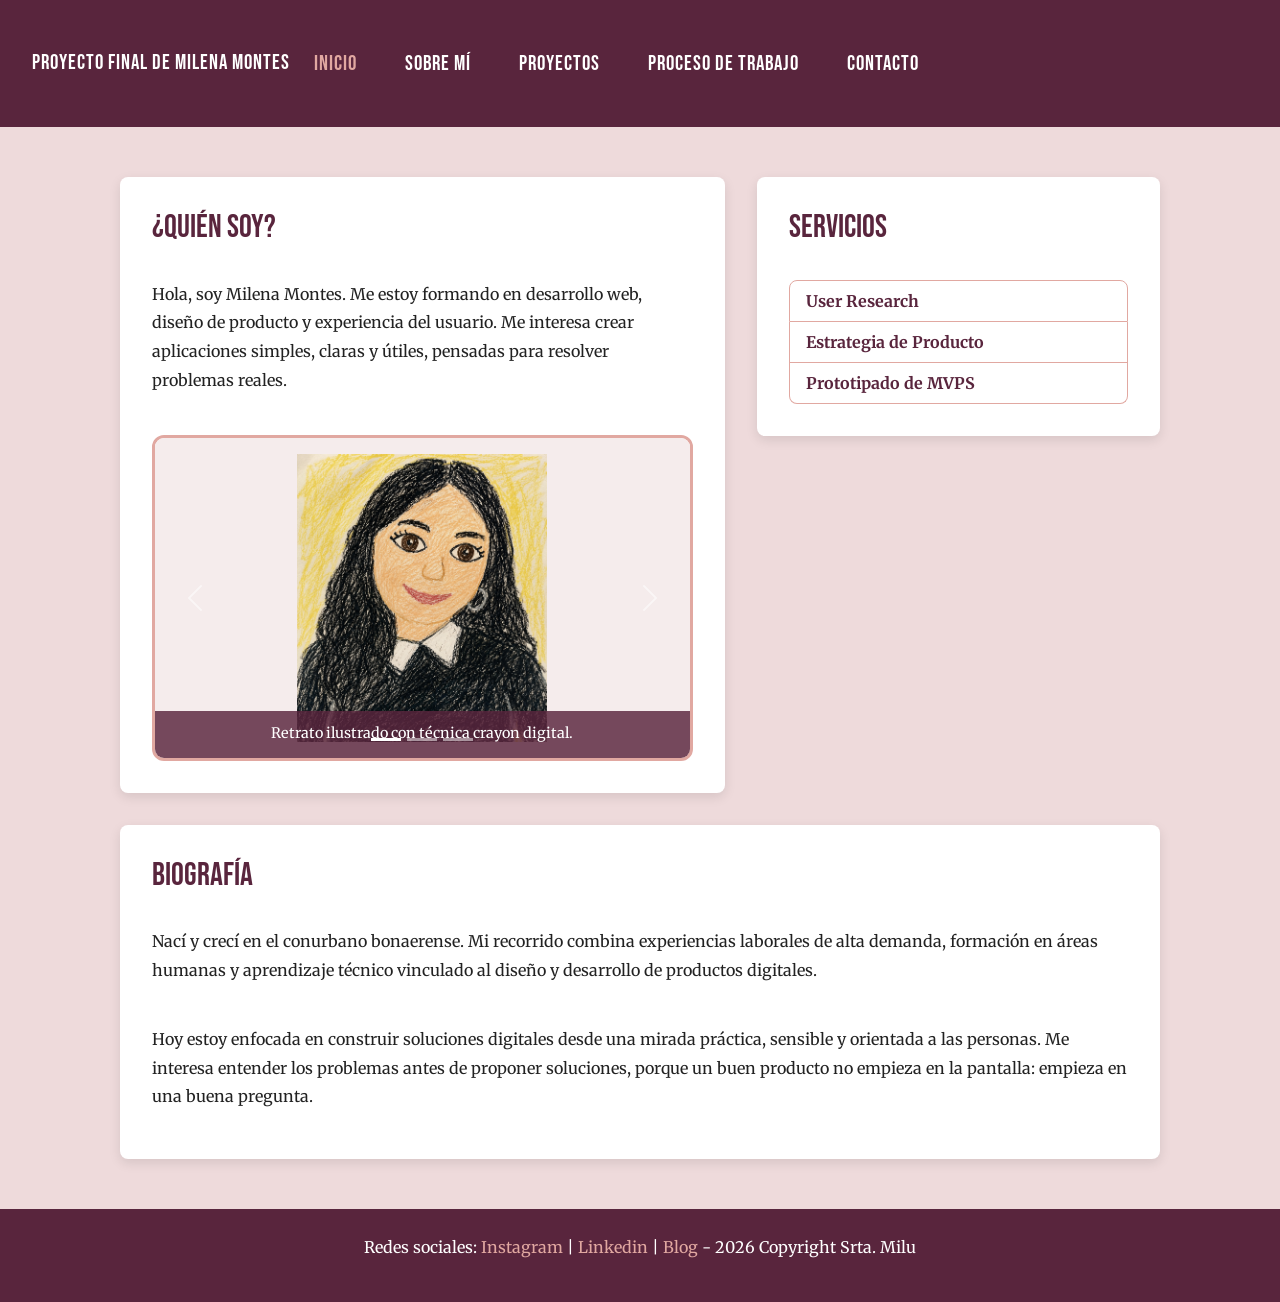
<file: index.html>
<!DOCTYPE html>
<html lang="es">

<head>

    <meta charset="UTF-8">
    <meta name="viewport" content="width=device-width, initial-scale=1.0">

    <title>Web del Proyecto Final de Srta. Milu</title>

    <link href="https://cdn.jsdelivr.net/npm/bootstrap@5.3.3/dist/css/bootstrap.min.css" rel="stylesheet">
    <link rel="stylesheet" href="./styles/styles.css">

</head>

<body>

    <header class="header">

        <nav class="navbar navbar-expand-lg nav-lista" data-bs-theme="dark">
            <div class="container-fluid">
                <a class="navbar-brand header-titulo" href="#">Proyecto final de Milena Montes</a>

                <button class="navbar-toggler" type="button" data-bs-toggle="collapse" data-bs-target="#navbarPrincipal" aria-controls="navbarPrincipal" aria-expanded="false" aria-label="Abrir navegación">
                    <span class="navbar-toggler-icon"></span>
                </button>

                <div class="collapse navbar-collapse" id="navbarPrincipal">
                    <ul class="navbar-nav ms-auto">
                        <li class="nav-item"><a class="nav-link active" aria-current="page" href="#">Inicio</a></li>
                        <li class="nav-item"><a class="nav-link" href="./pages/sobremi.html">Sobre Mí</a></li>
                        <li class="nav-item"><a class="nav-link" href="./pages/proyectos.html">Proyectos</a></li>
                        <li class="nav-item"><a class="nav-link" href="./pages/procesodetrabajo.html">Proceso de Trabajo</a></li>
                        <li class="nav-item"><a class="nav-link" href="./pages/contacto.html">Contacto</a></li>
                    </ul>
                </div>
            </div>
        </nav>

    </header>

    <main class="home-grid">
        <section class="contenido-box home-presentacion">

            <h2>¿Quién soy?</h2>

            <p>
                Hola, soy Milena Montes. Me estoy formando en desarrollo web, diseño de producto y experiencia del usuario.
                Me interesa crear aplicaciones simples, claras y útiles, pensadas para resolver problemas reales.
            </p>

            <div id="galeriaHome" class="carousel slide galeria-carousel" data-bs-ride="carousel">
                <div class="carousel-indicators">
                    <button type="button" data-bs-target="#galeriaHome" data-bs-slide-to="0" class="active" aria-current="true" aria-label="Retrato ilustrado"></button>
                    <button type="button" data-bs-target="#galeriaHome" data-bs-slide-to="1" aria-label="Fotografía con guitarra"></button>
                    <button type="button" data-bs-target="#galeriaHome" data-bs-slide-to="2" aria-label="Etapas del proceso"></button>
                </div>

                <div class="carousel-inner">
                    <div class="carousel-item active">
                        <img src="./assets/doodle-selfie.png" class="d-block w-100" alt="Ilustración estilo doodle de Milena Montes">
                        <div class="carousel-caption">
                            <p>Retrato ilustrado con técnica crayon digital.</p>
                        </div>
                    </div>

                    <div class="carousel-item">
                        <img src="./assets/milu_guitarra.jpeg" class="d-block w-100" alt="Fotografía de Milena con su guitarra clásica">
                        <div class="carousel-caption">
                            <p>Un momento personal vinculado a la música.</p>
                        </div>
                    </div>

                    <div class="carousel-item">
                        <img src="./assets/etapas-proceso.png" class="d-block w-100" alt="Representación gráfica del proceso de diseño de una solución digital">
                        <div class="carousel-caption">
                            <p>Etapas para diseñar soluciones digitales.</p>
                        </div>
                    </div>
                </div>

                <button class="carousel-control-prev" type="button" data-bs-target="#galeriaHome" data-bs-slide="prev">
                    <span class="carousel-control-prev-icon" aria-hidden="true"></span>
                    <span class="visually-hidden">Anterior</span>
                </button>

                <button class="carousel-control-next" type="button" data-bs-target="#galeriaHome" data-bs-slide="next">
                    <span class="carousel-control-next-icon" aria-hidden="true"></span>
                    <span class="visually-hidden">Siguiente</span>
                </button>
            </div>

        </section>

        <section class="contenido-box home-biografia">

            <h2>Biografía</h2>

            <p>
                Nací y crecí en el conurbano bonaerense. Mi recorrido combina experiencias laborales de alta demanda,
                formación en áreas humanas y aprendizaje técnico vinculado al diseño y desarrollo de productos digitales.
            </p>

            <p>
                Hoy estoy enfocada en construir soluciones digitales desde una mirada práctica, sensible y orientada a las personas.
                Me interesa entender los problemas antes de proponer soluciones, porque un buen producto no empieza en la pantalla:
                empieza en una buena pregunta.
            </p>

        </section>

        <section class="contenido-box home-servicios">

            <h2>Servicios</h2>

            <div class="list-group servicios-lista">
                <span class="list-group-item">User Research</span>
                <span class="list-group-item">Estrategia de Producto</span>
                <span class="list-group-item">Prototipado de MVPS</span>
            </div>

        </section>

    </main>

    <footer class="footer">

        <p class="footer-texto">
            Redes sociales:
            <a href="https://instagram.com/srtamilu">Instagram</a> |
            <a href="https://linkedin.com/in/milena-montes">Linkedin</a> |
            <a href="https://elmovimiento.vercel.app">Blog</a>
            - 2026 Copyright Srta. Milu
        </p>

    </footer>

    <script src="https://cdn.jsdelivr.net/npm/bootstrap@5.3.3/dist/js/bootstrap.bundle.min.js"></script>

</body>

</html>
</file>
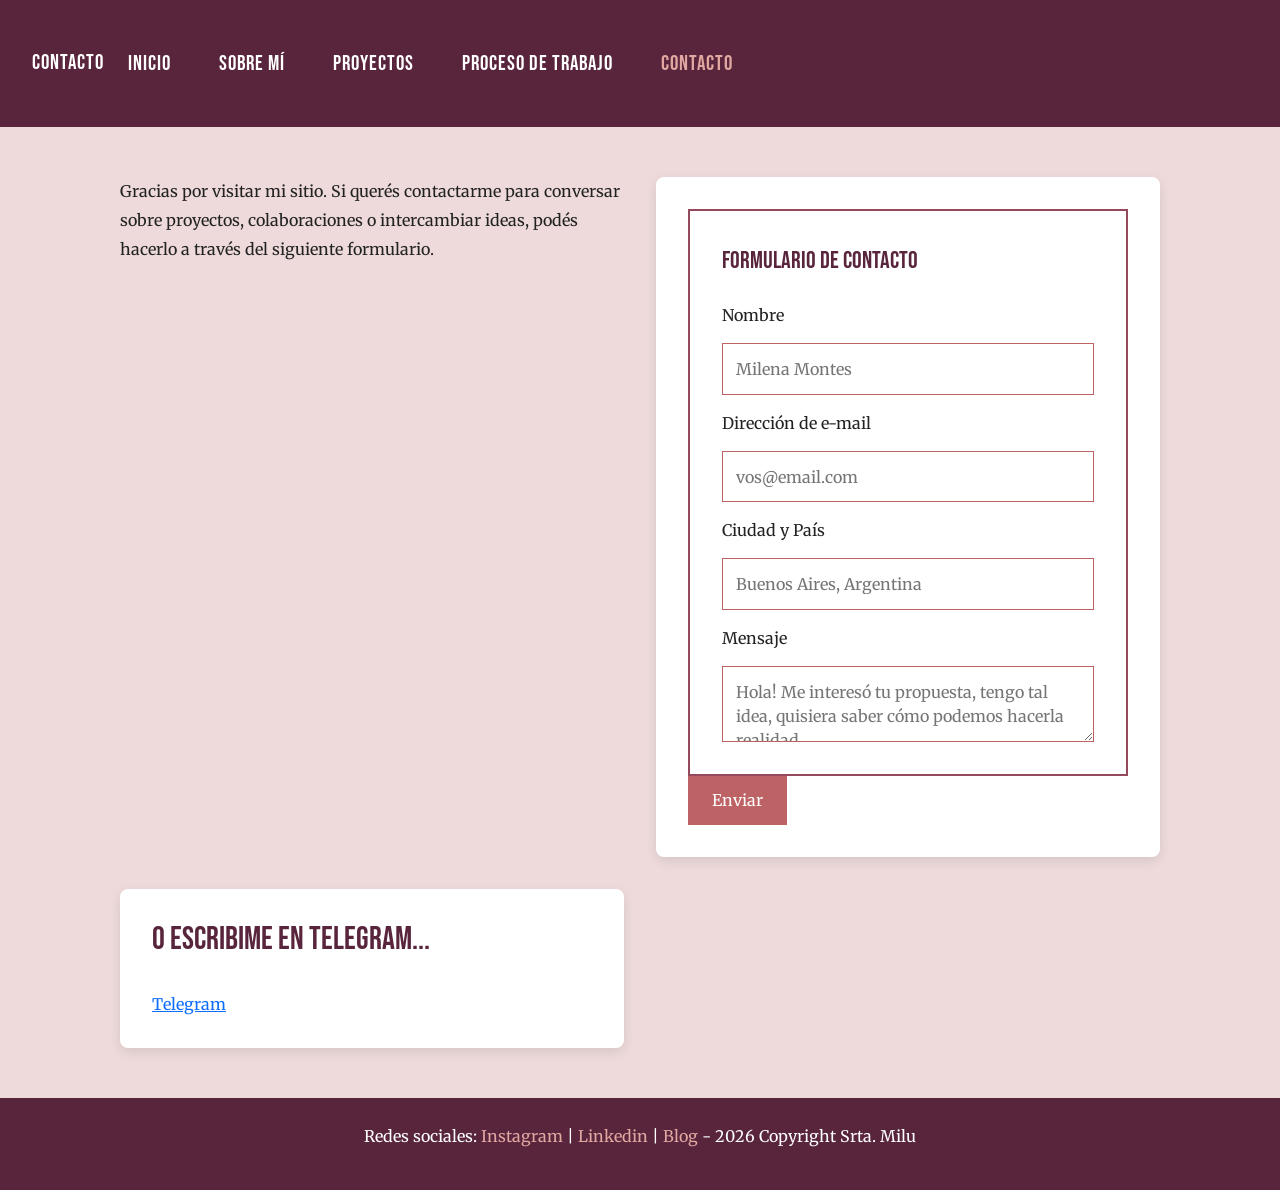
<file: pages/contacto.html>
<!DOCTYPE html>
<html lang="es">

<head>

    <meta charset="UTF-8">
    <meta name="viewport" content="width=device-width, initial-scale=1.0">

    <title>Web del Proyecto Final de Srta. Milu</title>

    <link href="https://cdn.jsdelivr.net/npm/bootstrap@5.3.3/dist/css/bootstrap.min.css" rel="stylesheet">
    <link rel="stylesheet" href="../styles/styles.css">

</head>

<body>

    <header class="header">

        <nav class="navbar navbar-expand-lg nav-lista" data-bs-theme="dark">
            <div class="container-fluid">
                <a class="navbar-brand header-titulo" href="../index.html">Contacto</a>

                <button class="navbar-toggler" type="button" data-bs-toggle="collapse" data-bs-target="#navbarPrincipal" aria-controls="navbarPrincipal" aria-expanded="false" aria-label="Abrir navegación">
                    <span class="navbar-toggler-icon"></span>
                </button>

                <div class="collapse navbar-collapse" id="navbarPrincipal">
                    <ul class="navbar-nav ms-auto">
                        <li class="nav-item"><a class="nav-link" href="../index.html">Inicio</a></li>
                        <li class="nav-item"><a class="nav-link" href="./sobremi.html">Sobre Mí</a></li>
                        <li class="nav-item"><a class="nav-link" href="./proyectos.html">Proyectos</a></li>
                        <li class="nav-item"><a class="nav-link" href="./procesodetrabajo.html">Proceso de Trabajo</a></li>
                        <li class="nav-item"><a class="nav-link active" aria-current="page" href="#">Contacto</a></li>
                    </ul>
                </div>
            </div>
        </nav>

    </header>

    <main>

        <p>
            Gracias por visitar mi sitio. Si querés contactarme para conversar sobre proyectos,
            colaboraciones o intercambiar ideas, podés hacerlo a través del siguiente formulario.
        </p>

        <section class="contenido-box">

            <form>

                <fieldset>

                    <legend class="form-titulo">Formulario de Contacto</legend>

                    <label for="form_name">Nombre</label>
                    <input type="text" id="form_name" placeholder="Milena Montes" required>

                    <label for="form_mail">Dirección de e-mail</label>
                    <input type="email" name="" id="form_mail" placeholder="vos@email.com" required>

                    <label for="form_ubi">Ciudad y País</label>
                    <input type="text" id="form_ubi" placeholder="Buenos Aires, Argentina">

                    <label for="form_mensage">Mensaje</label>
                    <textarea name="" id="form_mensage" placeholder="Hola! Me interesó tu propuesta, tengo tal idea, quisiera saber cómo podemos hacerla realidad." required></textarea>
                </fieldset>

                <input type="submit" value="Enviar">

            </form>

        </section>

        <section class="contenido-box">
            <h2>O escribime en Telegram...</h2>
            <a href="https://t.me/senioritamilu">Telegram</a>
        </section>

    </main>

    <footer class="footer">

        <p class="footer-texto">
            Redes sociales:
            <a href="https://instagram.com/srtamilu">Instagram</a> |
            <a href="https://linkedin.com/in/milena-montes">Linkedin</a> |
            <a href="https://elmovimiento.vercel.app">Blog</a>
            - 2026 Copyright Srta. Milu
        </p>

    </footer>

    <script src="https://cdn.jsdelivr.net/npm/bootstrap@5.3.3/dist/js/bootstrap.bundle.min.js"></script>

</body>

</html>
</file>
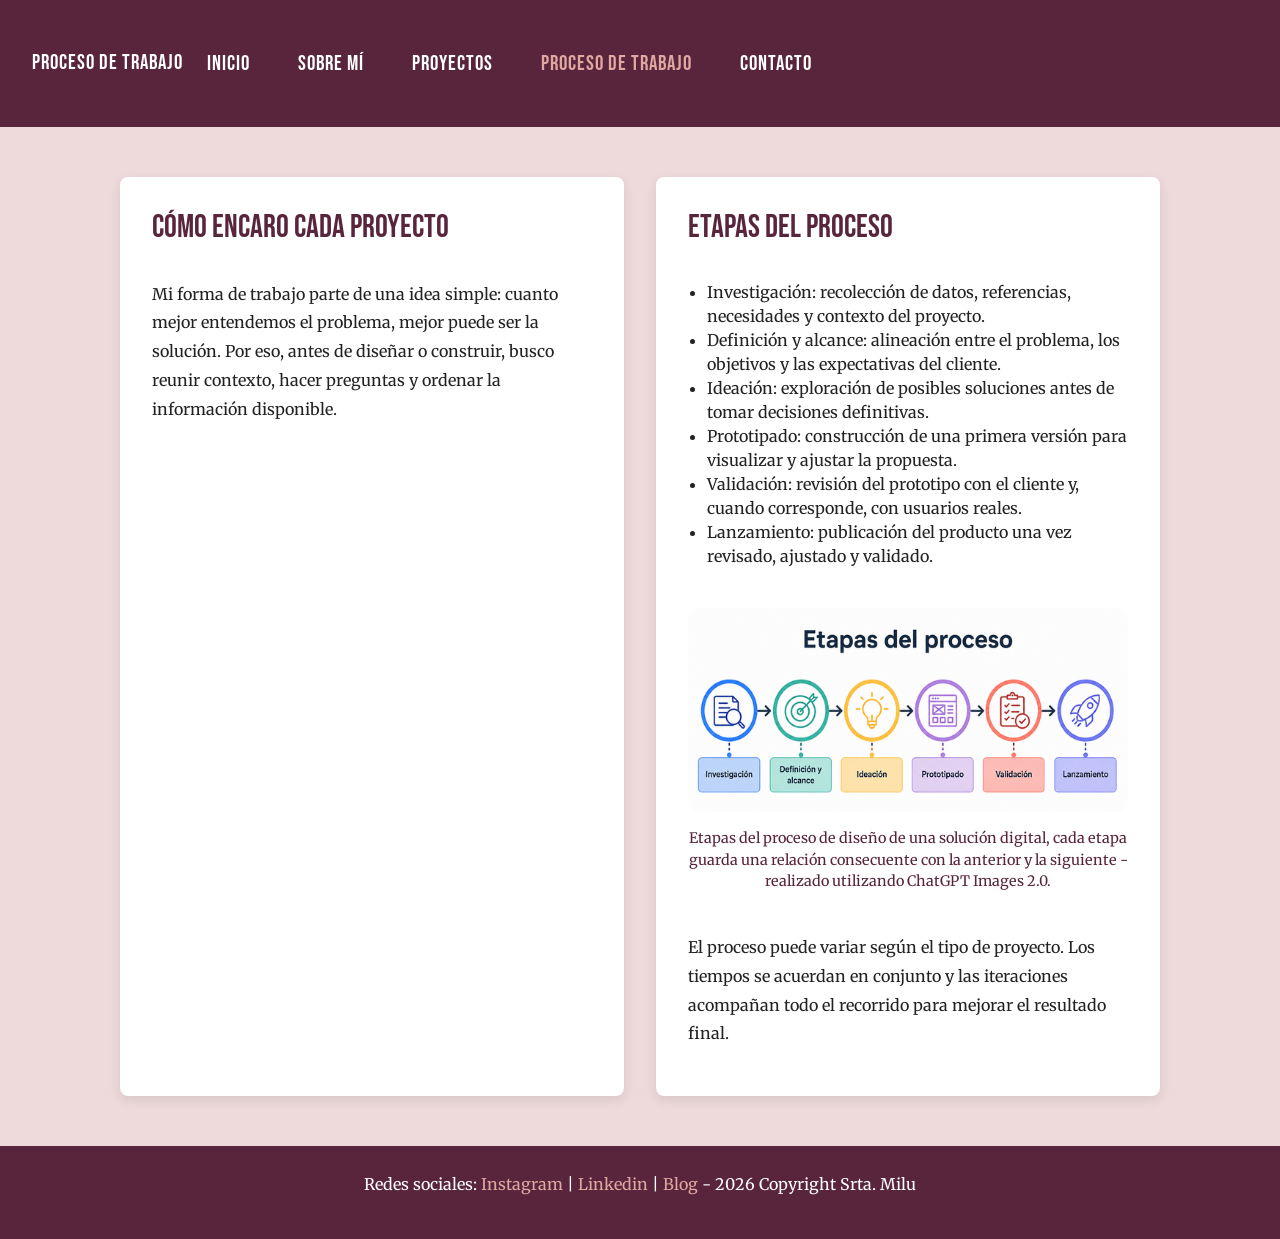
<file: pages/procesodetrabajo.html>
<!DOCTYPE html>
<html lang="es">

<head>

    <meta charset="UTF-8">
    <meta name="viewport" content="width=device-width, initial-scale=1.0">

    <title>Web del Proyecto Final de Srta. Milu</title>

    <link href="https://cdn.jsdelivr.net/npm/bootstrap@5.3.3/dist/css/bootstrap.min.css" rel="stylesheet">
    <link rel="stylesheet" href="../styles/styles.css">

</head>

<body>

    <header class="header">

        <nav class="navbar navbar-expand-lg nav-lista" data-bs-theme="dark">
            <div class="container-fluid">
                <a class="navbar-brand header-titulo" href="../index.html">Proceso de trabajo</a>

                <button class="navbar-toggler" type="button" data-bs-toggle="collapse" data-bs-target="#navbarPrincipal" aria-controls="navbarPrincipal" aria-expanded="false" aria-label="Abrir navegación">
                    <span class="navbar-toggler-icon"></span>
                </button>

                <div class="collapse navbar-collapse" id="navbarPrincipal">
                    <ul class="navbar-nav ms-auto">
                        <li class="nav-item"><a class="nav-link" href="../index.html">Inicio</a></li>
                        <li class="nav-item"><a class="nav-link" href="./sobremi.html">Sobre Mí</a></li>
                        <li class="nav-item"><a class="nav-link" href="./proyectos.html">Proyectos</a></li>
                        <li class="nav-item"><a class="nav-link active" aria-current="page" href="#">Proceso de Trabajo</a></li>
                        <li class="nav-item"><a class="nav-link" href="./contacto.html">Contacto</a></li>
                    </ul>
                </div>
            </div>
        </nav>

    </header>

    <main>

        <section class="contenido-box">

            <h2>Cómo encaro cada proyecto</h2>

            <p>
                Mi forma de trabajo parte de una idea simple: cuanto mejor entendemos el problema,
                mejor puede ser la solución. Por eso, antes de diseñar o construir, busco reunir contexto,
                hacer preguntas y ordenar la información disponible.
            </p>

        </section>

        <section class="contenido-box">

            <h2>Etapas del proceso</h2>

            <ul>
                <li>Investigación: recolección de datos, referencias, necesidades y contexto del proyecto.</li>
                <li>Definición y alcance: alineación entre el problema, los objetivos y las expectativas del cliente.</li>
                <li>Ideación: exploración de posibles soluciones antes de tomar decisiones definitivas.</li>
                <li>Prototipado: construcción de una primera versión para visualizar y ajustar la propuesta.</li>
                <li>Validación: revisión del prototipo con el cliente y, cuando corresponde, con usuarios reales.</li>
                <li>Lanzamiento: publicación del producto una vez revisado, ajustado y validado.</li>
            </ul>

            <figure>
                <img src="../assets/etapas-proceso.png" alt="Representación gráfica del proceso de diseño de una solución digital">

                <figcaption>
                    Etapas del proceso de diseño de una solución digital, cada etapa guarda una relación consecuente con la anterior y la siguiente - realizado utilizando ChatGPT Images 2.0.
                </figcaption>
            </figure>

            <p>
                El proceso puede variar según el tipo de proyecto. Los tiempos se acuerdan en conjunto
                y las iteraciones acompañan todo el recorrido para mejorar el resultado final.
            </p>

        </section>

    </main>

    <footer class="footer">

        <p class="footer-texto">
            Redes sociales:
            <a href="https://instagram.com/srtamilu">Instagram</a> |
            <a href="https://linkedin.com/in/milena-montes">Linkedin</a> |
            <a href="https://elmovimiento.vercel.app">Blog</a>
            - 2026 Copyright Srta. Milu
        </p>

    </footer>

    <script src="https://cdn.jsdelivr.net/npm/bootstrap@5.3.3/dist/js/bootstrap.bundle.min.js"></script>

</body>

</html>
</file>
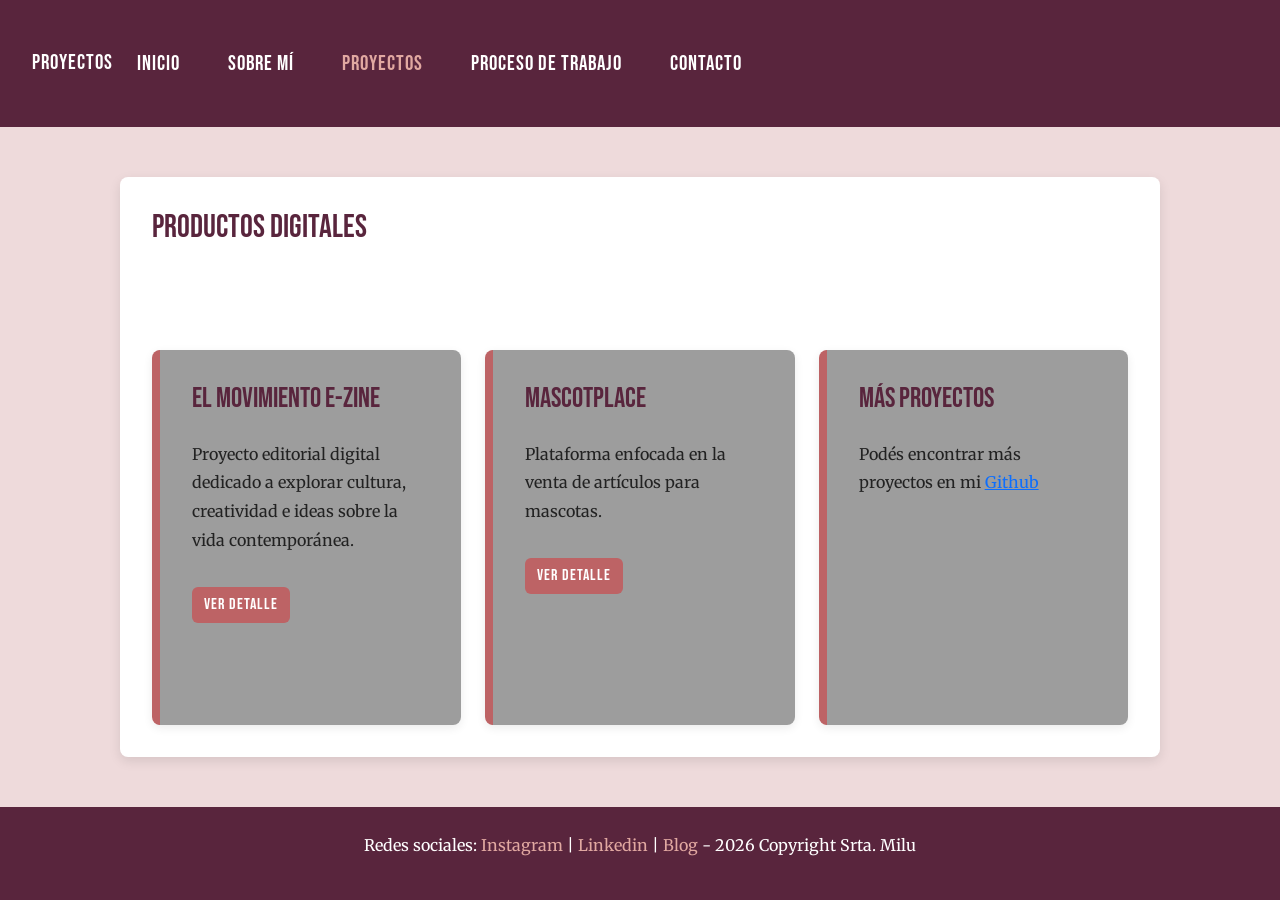
<file: pages/proyectos.html>
<!DOCTYPE html>
<html lang="es">

<head>

    <meta charset="UTF-8">
    <meta name="viewport" content="width=device-width, initial-scale=1.0">

    <title>Web del Proyecto Final de Srta. Milu</title>

    <link href="https://cdn.jsdelivr.net/npm/bootstrap@5.3.3/dist/css/bootstrap.min.css" rel="stylesheet">
    <link rel="stylesheet" href="../styles/styles.css">

</head>

<body>

    <header class="header">

        <nav class="navbar navbar-expand-lg nav-lista" data-bs-theme="dark">
            <div class="container-fluid">
                <a class="navbar-brand header-titulo" href="../index.html">Proyectos</a>

                <button class="navbar-toggler" type="button" data-bs-toggle="collapse" data-bs-target="#navbarPrincipal" aria-controls="navbarPrincipal" aria-expanded="false" aria-label="Abrir navegación">
                    <span class="navbar-toggler-icon"></span>
                </button>

                <div class="collapse navbar-collapse" id="navbarPrincipal">
                    <ul class="navbar-nav ms-auto">
                        <li class="nav-item"><a class="nav-link" href="../index.html">Inicio</a></li>
                        <li class="nav-item"><a class="nav-link" href="./sobremi.html">Sobre Mí</a></li>
                        <li class="nav-item"><a class="nav-link active" aria-current="page" href="#">Proyectos</a></li>
                        <li class="nav-item"><a class="nav-link" href="./procesodetrabajo.html">Proceso de Trabajo</a></li>
                        <li class="nav-item"><a class="nav-link" href="./contacto.html">Contacto</a></li>
                    </ul>
                </div>
            </div>
        </nav>

    </header>

    <main class="proyectos-main">

        <section class="contenido-box proyectos-grid">

            <h2 class="proyectos-titulo">Productos digitales</h2>

            <article class="article-proyecto proyecto-destacado">
                <h3>El Movimiento e-zine</h3>

                <p class="article-text">
                    Proyecto editorial digital dedicado a explorar cultura, creatividad e ideas sobre la vida contemporánea.
                </p>

                <button type="button" class="btn btn-proyecto" data-bs-toggle="modal" data-bs-target="#modalMovimiento">
                    Ver detalle
                </button>
            </article>

            <article class="article-proyecto proyecto-secundario">
                <h3>Mascotplace</h3>

                <p class="article-text">
                    Plataforma enfocada en la venta de artículos para mascotas.
                </p>

                <button type="button" class="btn btn-proyecto" data-bs-toggle="modal" data-bs-target="#modalMascotplace">
                    Ver detalle
                </button>
            </article>

            <article class="article-proyecto proyecto-link">
                <h3>Más proyectos</h3>

                <p class="article-text">
                    Podés encontrar más proyectos en mi <a href="https://github.com/milenaesperanza">Github</a>
                </p>
            </article>

        </section>

    </main>

    <div class="modal fade" id="modalMovimiento" tabindex="-1" aria-labelledby="modalMovimientoTitulo" aria-hidden="true">
        <div class="modal-dialog modal-dialog-centered">
            <div class="modal-content">
                <div class="modal-header">
                    <h2 class="modal-title fs-5" id="modalMovimientoTitulo">El Movimiento e-zine</h2>
                    <button type="button" class="btn-close" data-bs-dismiss="modal" aria-label="Cerrar"></button>
                </div>

                <div class="modal-body">
                    <p>
                        Espacio editorial pensado para publicar ideas, música, cultura y exploraciones personales en formato digital.
                    </p>
                </div>

                <div class="modal-footer">
                    <a class="btn btn-proyecto" href="https://elmovimiento.vercel.app">Visitar sitio</a>
                </div>
            </div>
        </div>
    </div>

    <div class="modal fade" id="modalMascotplace" tabindex="-1" aria-labelledby="modalMascotplaceTitulo" aria-hidden="true">
        <div class="modal-dialog modal-dialog-centered">
            <div class="modal-content">
                <div class="modal-header">
                    <h2 class="modal-title fs-5" id="modalMascotplaceTitulo">Mascotplace</h2>
                    <button type="button" class="btn-close" data-bs-dismiss="modal" aria-label="Cerrar"></button>
                </div>

                <div class="modal-body">
                    <p>
                        Concepto de e-commerce para organizar productos, categorías y compras de artículos para mascotas.
                    </p>
                </div>

                <div class="modal-footer">
                    <button type="button" class="btn btn-proyecto" data-bs-dismiss="modal">Cerrar</button>
                </div>
            </div>
        </div>
    </div>

    <footer class="footer">

        <p class="footer-texto">
            Redes sociales:
            <a href="https://instagram.com/srtamilu">Instagram</a> |
            <a href="https://linkedin.com/in/milena-montes">Linkedin</a> |
            <a href="https://elmovimiento.vercel.app">Blog</a>
            - 2026 Copyright Srta. Milu
        </p>

    </footer>

    <script src="https://cdn.jsdelivr.net/npm/bootstrap@5.3.3/dist/js/bootstrap.bundle.min.js"></script>

</body>

</html>
</file>
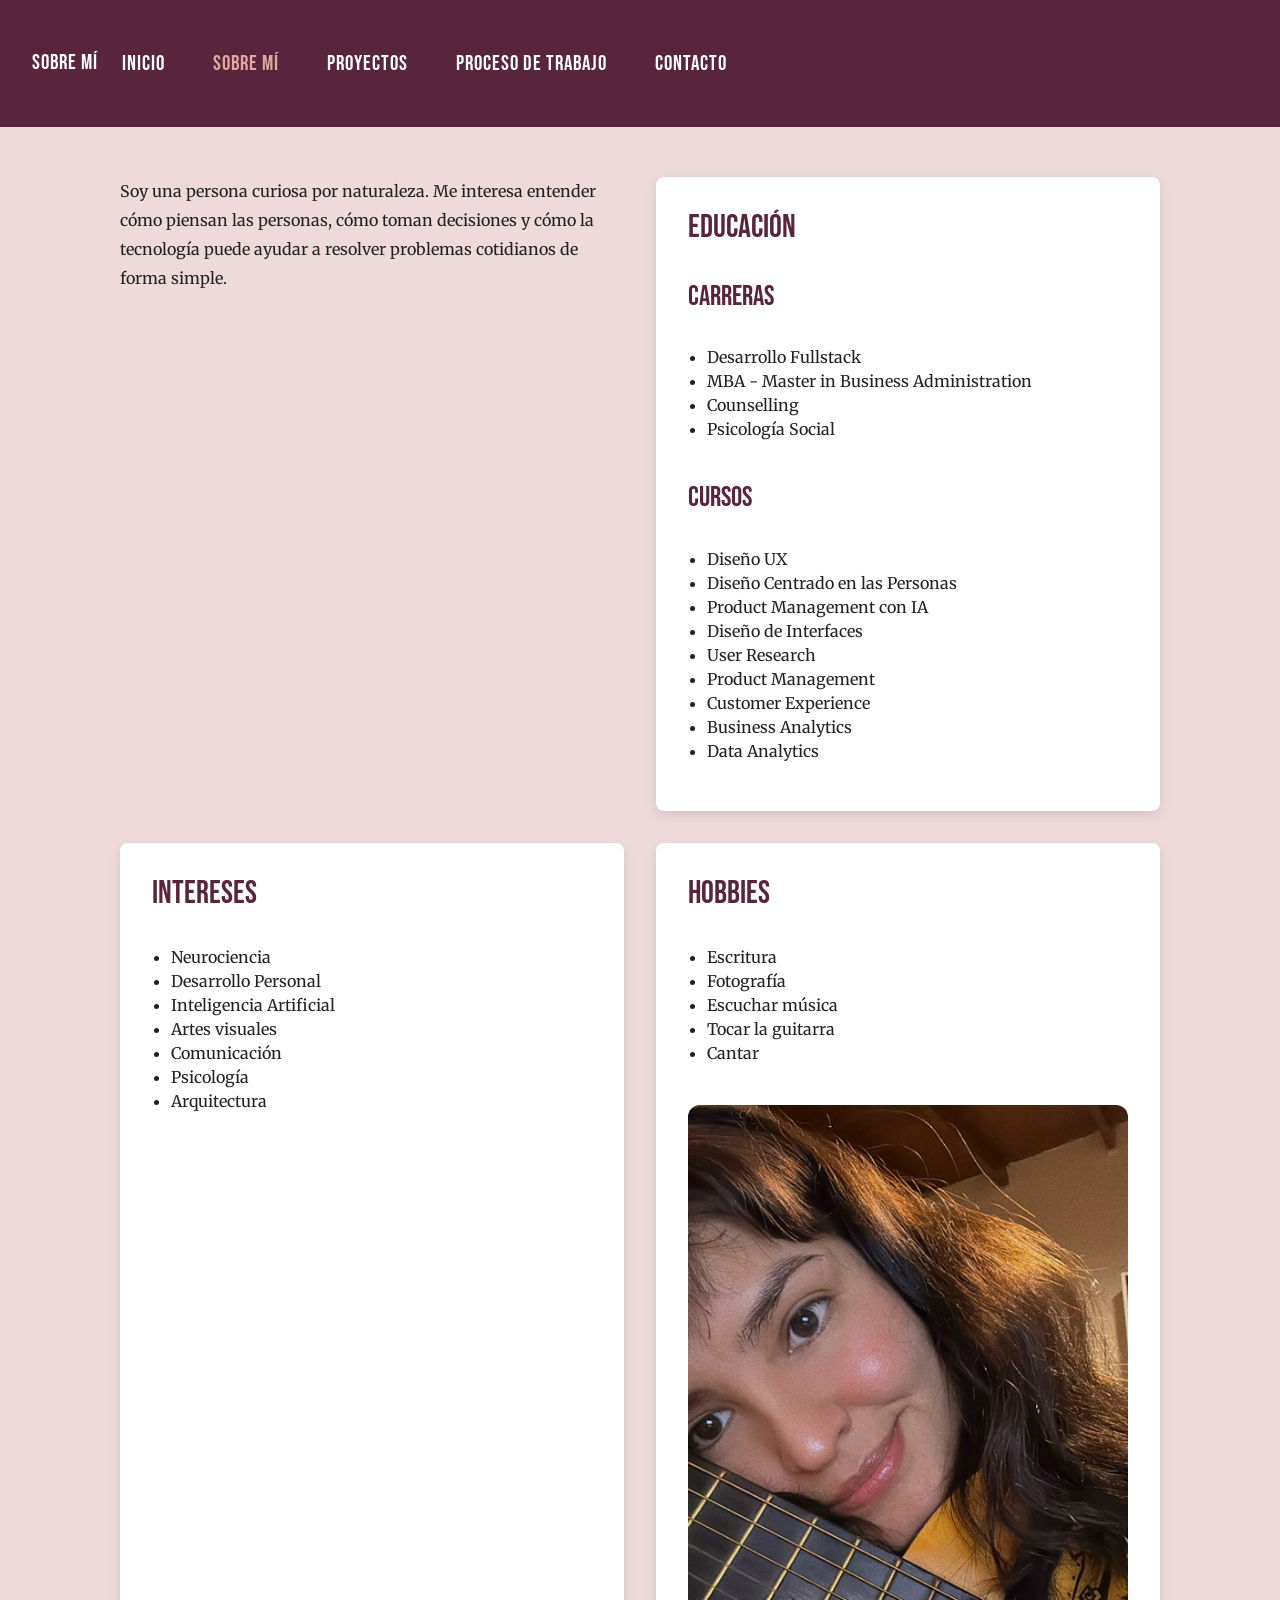
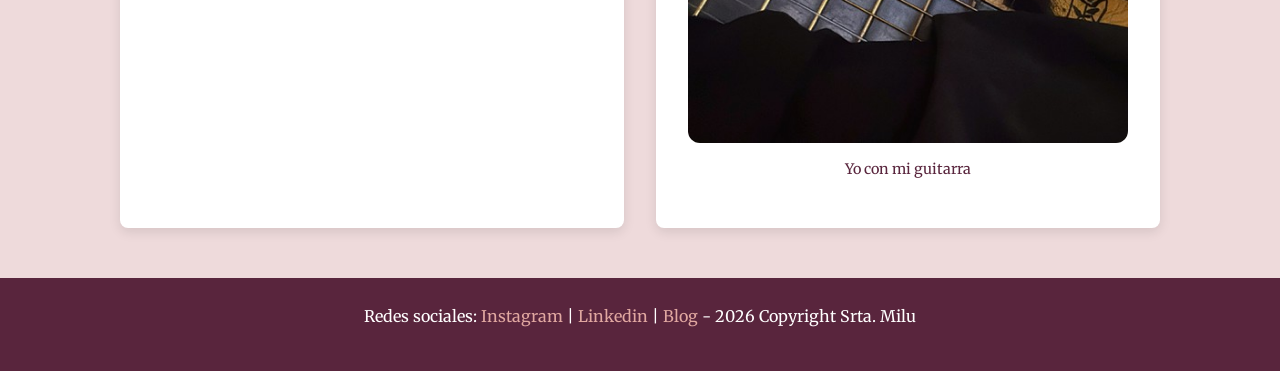
<file: pages/sobremi.html>
<!DOCTYPE html>
<html lang="es">

<head>

    <meta charset="UTF-8">
    <meta name="viewport" content="width=device-width, initial-scale=1.0">

    <title>Web del Proyecto Final de Srta. Milu</title>

    <link href="https://cdn.jsdelivr.net/npm/bootstrap@5.3.3/dist/css/bootstrap.min.css" rel="stylesheet">
    <link rel="stylesheet" href="../styles/styles.css">

</head>

<body>

    <header class="header">

        <nav class="navbar navbar-expand-lg nav-lista" data-bs-theme="dark">
            <div class="container-fluid">
                <a class="navbar-brand header-titulo" href="../index.html">Sobre mí</a>

                <button class="navbar-toggler" type="button" data-bs-toggle="collapse" data-bs-target="#navbarPrincipal" aria-controls="navbarPrincipal" aria-expanded="false" aria-label="Abrir navegación">
                    <span class="navbar-toggler-icon"></span>
                </button>

                <div class="collapse navbar-collapse" id="navbarPrincipal">
                    <ul class="navbar-nav ms-auto">
                        <li class="nav-item"><a class="nav-link" href="../index.html">Inicio</a></li>
                        <li class="nav-item"><a class="nav-link active" aria-current="page" href="#">Sobre Mí</a></li>
                        <li class="nav-item"><a class="nav-link" href="./proyectos.html">Proyectos</a></li>
                        <li class="nav-item"><a class="nav-link" href="./procesodetrabajo.html">Proceso de Trabajo</a></li>
                        <li class="nav-item"><a class="nav-link" href="./contacto.html">Contacto</a></li>
                    </ul>
                </div>
            </div>
        </nav>

    </header>

    <main>

        <p>
            Soy una persona curiosa por naturaleza. Me interesa entender cómo piensan las personas, cómo toman decisiones y cómo la tecnología puede ayudar a resolver problemas cotidianos de forma simple.
        </p>

        <section class="contenido-box">

            <h2>Educación</h2>

            <h3>Carreras</h3>

            <ul>
                <li>Desarrollo Fullstack</li>
                <li>MBA - Master in Business Administration</li>
                <li>Counselling</li>
                <li>Psicología Social</li>
            </ul>

            <h3>Cursos</h3>

            <ul>
                <li>Diseño UX</li>
                <li>Diseño Centrado en las Personas</li>
                <li>Product Management con IA</li>
                <li>Diseño de Interfaces</li>
                <li>User Research</li>
                <li>Product Management</li>
                <li>Customer Experience</li>
                <li>Business Analytics</li>
                <li>Data Analytics</li>
            </ul>

        </section>

        <section class="contenido-box">

            <h2>Intereses</h2>

            <ul>
                <li>Neurociencia</li>
                <li>Desarrollo Personal</li>
                <li>Inteligencia Artificial</li>
                <li>Artes visuales</li>
                <li>Comunicación</li>
                <li>Psicología</li>
                <li>Arquitectura</li>
            </ul>

        </section>

        <section class="contenido-box">

            <h2>Hobbies</h2>

            <ul>
                <li>Escritura</li>
                <li>Fotografía</li>
                <li>Escuchar música</li>
                <li>Tocar la guitarra</li>
                <li>Cantar</li>
            </ul>

            <figure>
                <img src="../assets/milu_guitarra.jpeg" alt="Fotografía de Milena con su guitarra clásica">

                <figcaption>Yo con mi guitarra</figcaption>
            </figure>

        </section>

    </main>

    <footer class="footer">

        <p class="footer-texto">
            Redes sociales:
            <a href="https://instagram.com/srtamilu">Instagram</a> |
            <a href="https://linkedin.com/in/milena-montes">Linkedin</a> |
            <a href="https://elmovimiento.vercel.app">Blog</a>
            - 2026 Copyright Srta. Milu
        </p>

    </footer>

    <script src="https://cdn.jsdelivr.net/npm/bootstrap@5.3.3/dist/js/bootstrap.bundle.min.js"></script>

</body>

</html>
</file>
<file: styles/styles.css>
@import url('https://fonts.googleapis.com/css2?family=Bebas+Neue&family=Merriweather:ital,opsz,wght@0,18..144,300..900;1,18..144,300..900&display=swap');

*{
    margin: 0;
    padding: 0;
    box-sizing: border-box;
}

body{
    background-color: #EEDADB;
    color: #222222;
    font-family: "Merriweather", serif;
    display: grid;
    grid-template-areas:
        "header"
        "main"
        "footer";
    grid-template-rows: auto 1fr auto;
    min-height: 100vh;
    overflow-x: hidden;
}

main{
    grid-area: main;
    display: grid;
    grid-template-columns: 1fr;
    gap: 2rem;
    width: 100%;
    max-width: 1000px;
    margin: 30px auto;
    padding: 0 20px;
}

.header-titulo{
    font-family: "Bebas Neue", sans-serif;
    color: #ffffff;
    font-size: 1.9rem;
    letter-spacing: 1px;
    line-height: 1;
    text-align: center;
    overflow-wrap: anywhere;
}

.header{
    grid-area: header;
    background-color: #59253D;
    display: flex;
    flex-direction: column;
    justify-content: center;
    align-items: center;
    gap: 1.5rem;
    padding: 2rem 1rem;
    text-align: center;
}

.navbar{
    padding: 0;
}

.navbar .container-fluid{
    gap: 1rem;
    padding: 0;
}

.navbar-brand.header-titulo{
    color: #ffffff;
    margin: 0;
    white-space: normal;
}

.navbar-brand.header-titulo:hover,
.navbar-brand.header-titulo:focus{
    color: #E1A8A1;
}

.navbar-toggler{
    border-color: #E1A8A1;
}

.navbar-toggler:focus{
    box-shadow: 0 0 0 0.15rem rgba(225, 168, 161, 0.45);
}

.nav-lista a:hover{
    color: #E1A8A1;
}

.nav-lista{
    width: 100%;
}

.nav-lista a,
.nav-lista .nav-link{
    font-family: "Bebas Neue", sans-serif;
    font-size: 1.05rem;
    text-decoration: none;
    color: #ffffff;
    letter-spacing: 1px;
}

.nav-lista .nav-link.active,
.nav-lista .nav-link:focus{
    color: #E1A8A1;
}

.nav-lista ul,
.nav-lista .navbar-nav{
    list-style: none;
    display: flex;
    flex-direction: column;
    justify-content: center;
    align-items: center;
    flex-wrap: wrap;
    gap: 0.8rem 1.2rem;
    padding-left: 0;
}

.navbar-collapse{
    margin-top: 1rem;
}

h1, h2, h3{
    font-family: "Bebas Neue", sans-serif;
}

h1{
    color: #59253D;
}

h2,
h3{
    color: #59253D;
}

p{
    font-family: "Merriweather", serif;
    max-width: 100%;
    line-height: 1.8;
    overflow-wrap: break-word;
}

ul{
    padding-left: 1.2rem;
}

.contenido-box{
    background-color: #ffffff;
    display: flex;
    flex-direction: column;
    gap: 1.5rem;
    min-width: 0;
    width: 100%;
    margin: 0 auto;
    padding: 1.5rem;
    border-radius: 8px;
    box-shadow: 0 4px 12px rgba(0,0,0,0.10);
}

.contenido-box h2{
    color: #59253D;
}

.contenido-box figure{
    display: flex;
    flex-direction: column;
    align-items: center;
    gap: 1rem;
}

.contenido-box img{
    display: block;
    max-width: 100%;
    height: auto;
    border-radius: 12px;
}

.contenido-box figcaption{
    color: #59253D;
    font-size: 0.9rem;
    text-align: center;
}

.galeria-carousel{
    overflow: hidden;
    border-radius: 12px;
    border: 3px solid #E1A8A1;
}

.galeria-carousel .carousel-item{
    background-color: #F5ECEC;
}

.galeria-carousel img{
    width: 100%;
    height: 320px;
    object-fit: contain;
    padding: 1rem;
}

.carousel-caption{
    right: 0;
    bottom: 0;
    left: 0;
    padding: 0.8rem 1rem;
    background-color: rgba(89, 37, 61, 0.82);
}

.carousel-caption p{
    margin: 0;
    color: #ffffff;
    font-size: 0.9rem;
    line-height: 1.5;
}

.carousel-indicators{
    margin-bottom: 0.45rem;
}

.servicios-lista{
    border-radius: 8px;
}

.servicios-lista .list-group-item{
    border-color: #E1A8A1;
    color: #59253D;
    font-weight: 700;
}

.article-proyecto{
    background-color: rgba(128, 128, 128, 0.767);
    display: flex;
    flex-direction: column;
    gap: 1rem;
    min-width: 0;
    padding: 1.5rem;
    border-left: 8px solid #BD6365;
    border-radius: 8px;
    box-shadow: 0px 3px 10px rgba(0,0,0,0.08);
}

.btn-proyecto{
    align-self: flex-start;
    background-color: #BD6365;
    color: #ffffff;
    border: none;
    font-family: "Bebas Neue", sans-serif;
    letter-spacing: 1px;
}

.btn-proyecto:hover,
.btn-proyecto:focus{
    background-color: #94495D;
    color: #ffffff;
}

.modal-content{
    border: 3px solid #E1A8A1;
    border-radius: 8px;
}

.modal-header,
.modal-footer{
    border-color: #E1A8A1;
}

.modal-title{
    color: #59253D;
}

.home-grid{
    grid-template-areas:
        "presentacion"
        "biografia"
        "servicios";
}

.home-presentacion{
    grid-area: presentacion;
}

.home-biografia{
    grid-area: biografia;
}

.home-servicios{
    grid-area: servicios;
}

.proyectos-grid{
    display: grid;
    grid-template-columns: 1fr;
    grid-template-areas:
        "titulo"
        "destacado"
        "secundario"
        "link";
    gap: 1.5rem;
}

.proyectos-titulo{
    grid-area: titulo;
}

.proyecto-destacado{
    grid-area: destacado;
}

.proyecto-secundario{
    grid-area: secundario;
}

.proyecto-link{
    grid-area: link;
}

.form-titulo{
    font-family: "Bebas Neue", sans-serif;
    color: #59253D;
}

fieldset{
    border: 2px solid #94495D;
    background-color: #ffffff;
    display: flex;
    flex-direction: column;
    gap: 1rem;
    padding: 2rem;
}

input,
textarea{
    border: 1px solid #BD6365;
    background-color: #ffffff;
    color: #222222;
    padding: 0.8rem;
    font-family: "Merriweather", serif;
}

input[type="submit"]{
    background-color: #BD6365;
    color: white;
    border: none;
    padding: 0.8rem 1.5rem;
}

input[type="submit"]:hover{
    background-color: #94495D;
}

.footer{
    grid-area: footer;
    background-color: #59253D;
    font-family: "Merriweather", serif;
    color: #ffffff;
    text-align: center;
    padding: 1.5rem;
}

.footer a{
    color: #E1A8A1;
    text-decoration: none;
}

.footer a:hover{
    color: #ffffff;
}

@media (min-width: 768px){
    .header{
        padding: 2rem;
    }

    .header-titulo{
        font-size: 2.4rem;
        letter-spacing: 2px;
    }

    .nav-lista a,
    .nav-lista .nav-link{
        font-size: 1.15rem;
    }

    main{
        grid-template-columns: repeat(2, 1fr);
        margin: 42px auto;
        padding: 0 30px;
    }

    .home-grid{
        grid-template-areas:
            "presentacion presentacion"
            "biografia servicios";
    }

    .proyectos-main{
        grid-template-columns: 1fr;
    }

    .proyectos-grid{
        grid-template-columns: repeat(2, 1fr);
        grid-template-areas:
            "titulo titulo"
            "destacado secundario"
            "link link";
    }

    .contenido-box,
    .article-proyecto{
        padding: 2rem;
    }
}

@media (min-width: 1024px){
    .header{
        flex-direction: row;
        justify-content: space-between;
        text-align: left;
        padding: 2.5rem 2rem;
    }

    .header-titulo{
        font-size: 2.8rem;
        text-align: left;
    }

    .nav-lista{
        width: auto;
    }

    .nav-lista a,
    .nav-lista .nav-link{
        font-size: 1.3rem;
    }

    .nav-lista ul,
    .nav-lista .navbar-nav{
        flex-direction: row;
        justify-content: flex-end;
        gap: 2rem;
    }

    .navbar-collapse{
        margin-top: 0;
    }

    main{
        max-width: 1100px;
        margin: 50px auto;
    }

    .home-grid{
        grid-template-columns: 1.2fr 0.8fr;
        grid-template-areas:
            "presentacion servicios"
            "biografia biografia";
        align-items: start;
    }

    .proyectos-grid{
        grid-template-columns: repeat(3, 1fr);
        grid-template-areas:
            "titulo titulo titulo"
            "destacado secundario link";
    }
}
</file>
